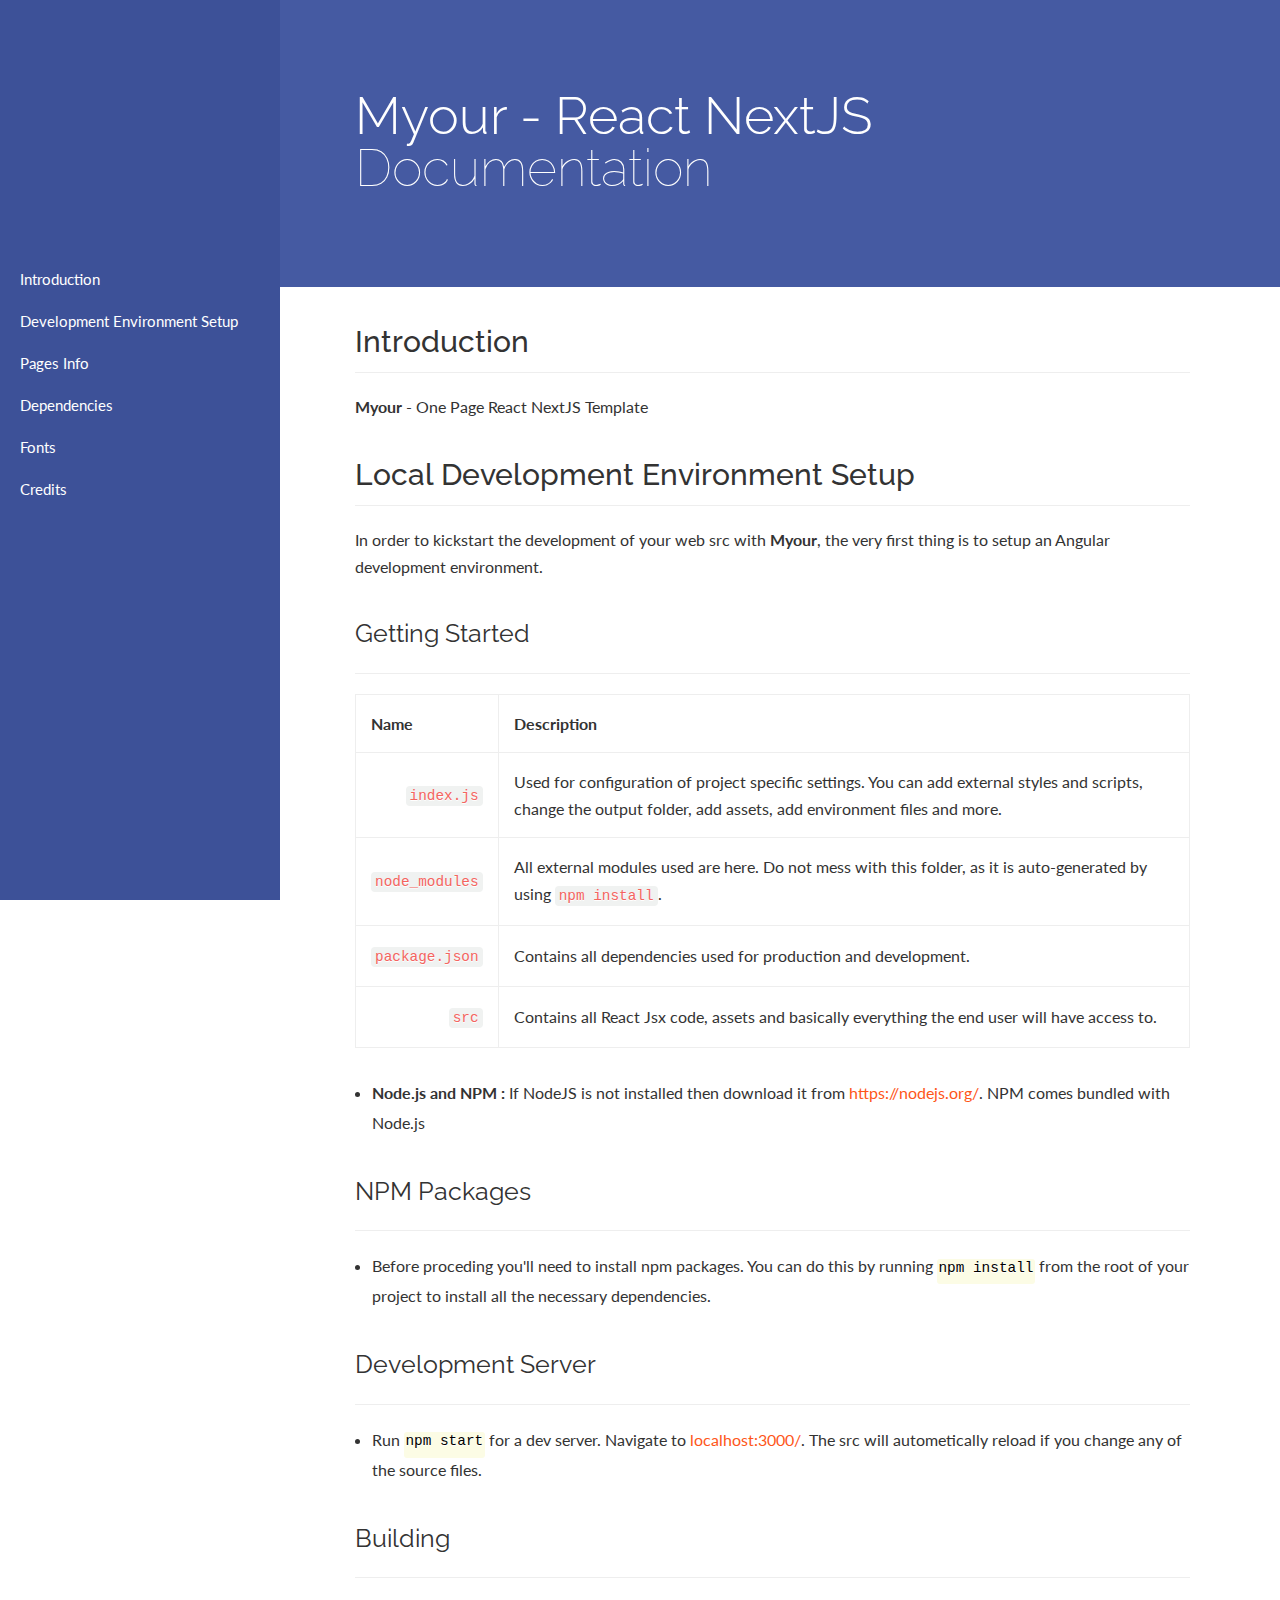
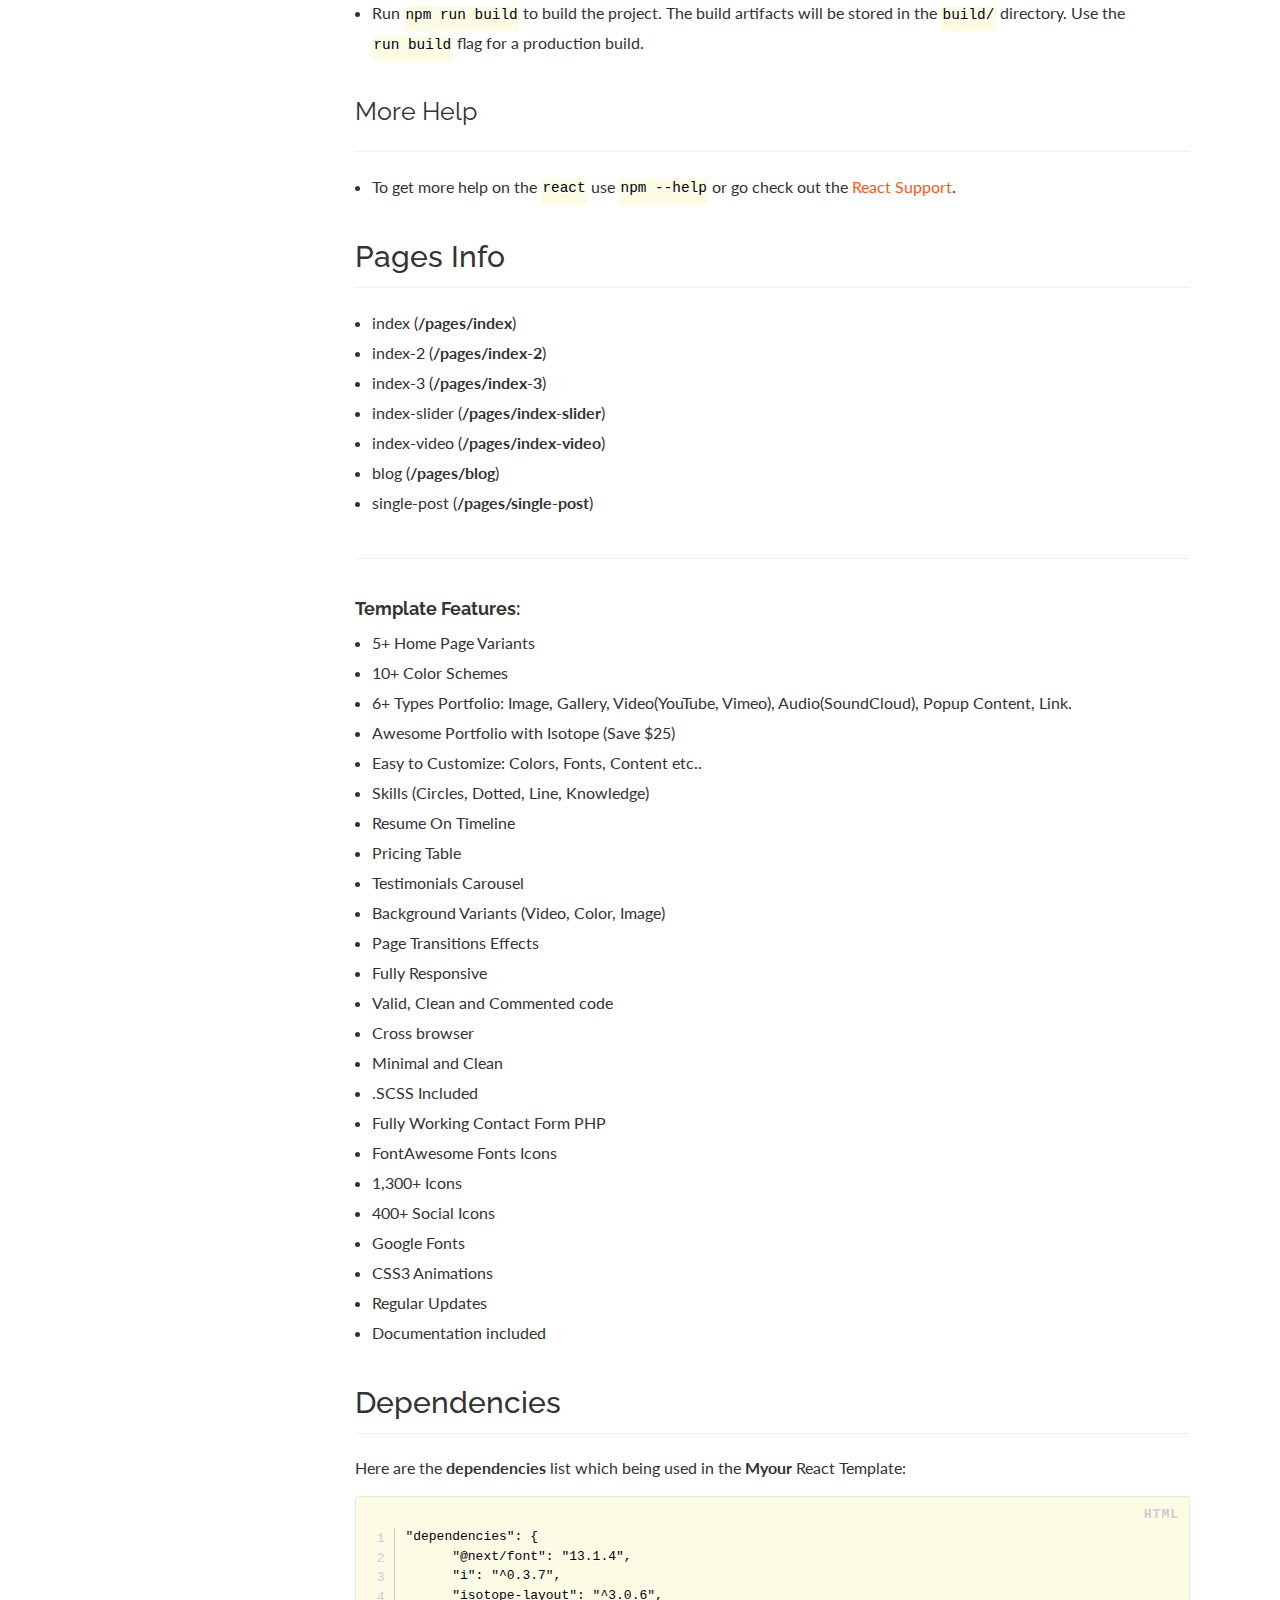
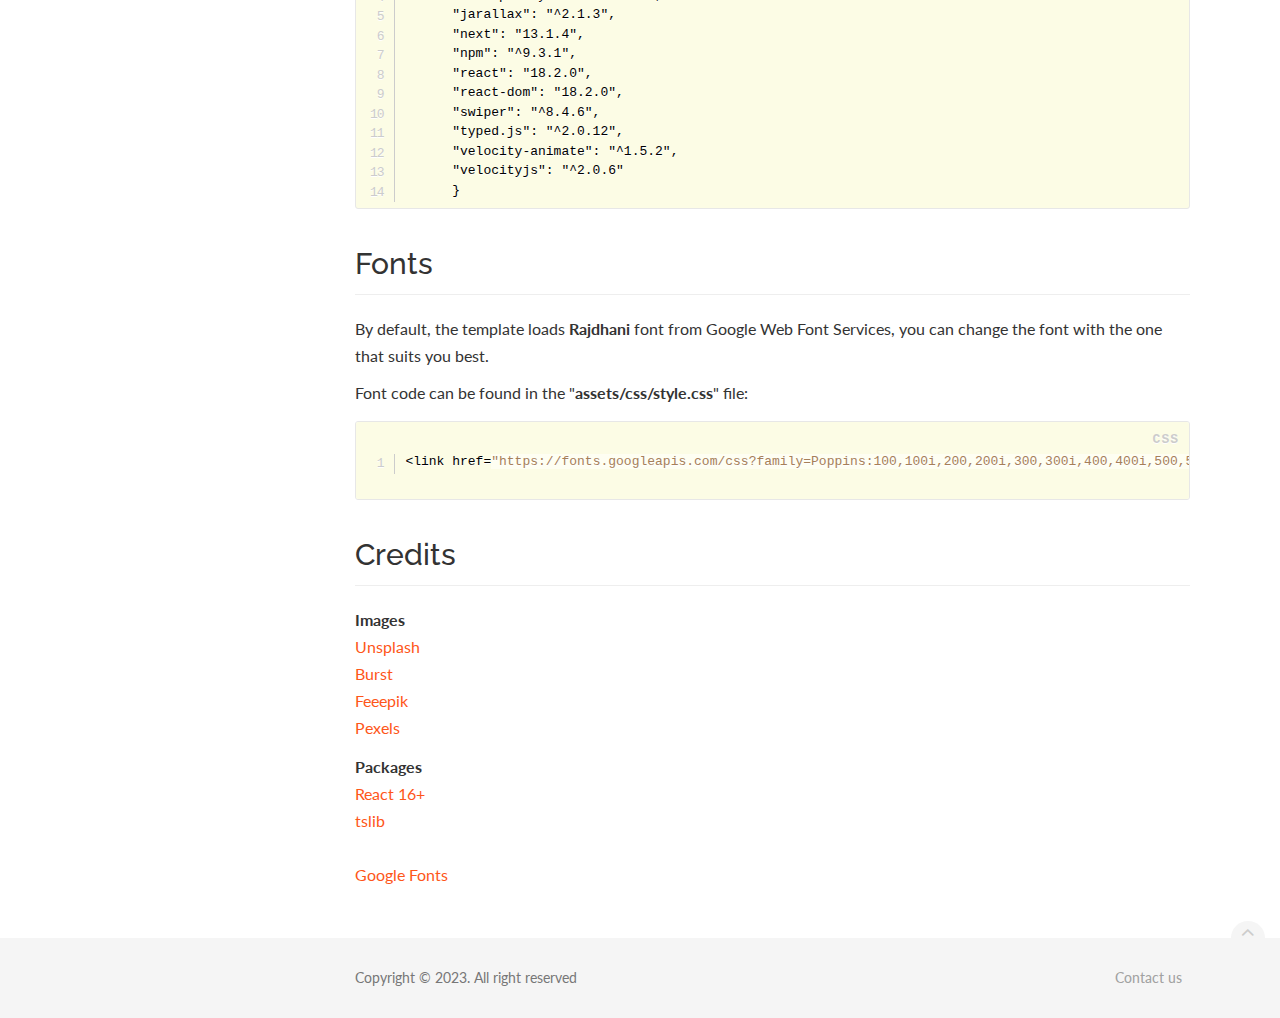
<file: main/Documentation/index.html>
<!DOCTYPE html>
<html lang="en">

<head>
    <meta charset="utf-8">
    <meta http-equiv="X-UA-Compatible" content="IE=edge">
    <meta name="viewport" content="width=device-width, initial-scale=1">
    <meta name="description" content="">
    <meta name="keywords" content="">
    <title>Myour - vCard / Resume / CV React NextJS Template</title>
    <!-- Styles -->
    <link href="css/collection.css" rel="stylesheet">
    <link href="css/custom.css" rel="stylesheet">
    <!-- Fonts -->
    <link href="https://fonts.googleapis.com/css?family=Raleway:100,300,400,500%7CLato:300,400" rel="stylesheet" type="text/css">
    <!-- Scripts -->
    <script src="js/other.js"></script>
    <script src="js/custom.js"></script>
</head>

<body data-spy="scroll" data-target=".sidebar" data-offset="200">
    <!-- Sidebar -->
    <aside class="sidebar sidebar-boxed sidebar-dark">
        <ul class="nav sidenav dropable">
            <li><a href="#introduction" title="Introduction">Introduction</a></li>
            <li><a href="#getting_started" title="Setup Development Envrionment">Development Environment Setup</a>
            </li>
            <li><a href="#documenter_cover">Pages Info</a></li>
            <li><a href="#dependencies" title="Dependencies">Dependencies</a></li>
            <li><a href="#fonts_used" title="Fonts">Fonts</a></li>
            <li><a href="#credits" title="Credits">Credits</a></li>
        </ul>
    </aside>
    <!-- END Sidebar -->
    <header class="site-header navbar-transparent">
        <!-- Banner -->
        <div class="banner auto-size" style="background-color: #455aa2">
            <div class="container-fluid">
                <h1><strong>Myour - React NextJS</strong> Documentation</h1>
            </div>
        </div>
        <!-- END Banner -->
    </header>
    <main class="container-fluid">
        <!-- Main content -->
        <article class="main-content" role="main">
            <section id="introduction">
                <div class="page-header">
                    <h3>Introduction</h3>
                </div>
                <p><strong>Myour</strong> - One Page React NextJS Template </p>
            </section>
            <section id="getting_started">
                <div class="page-header">
                    <h3>Local Development Environment Setup</h3>
                </div>
                <p>
                    In order to kickstart the development of your web src with <strong>Myour</strong>, the very first thing is to setup an Angular development environment.
                </p>
                <div class="page-header">
                    <h4>Getting Started</h4>
                </div>
                <table>
                    <thead>
                        <tr>
                            <th>Name</th>
                            <th>Description</th>
                        </tr>
                    </thead>
                    <tbody>
                        <tr>
                            <td style="text-align:right;"><code>index.js</code></td>
                            <td>Used for configuration of project specific settings. You can add external styles and scripts, change the output folder, add assets, add environment files and more.</td>
                        </tr>
                        <tr>
                            <td style="text-align:right;"><code>node_modules</code></td>
                            <td>All external modules used are here. Do not mess with this folder, as it is auto-generated by using <code>npm install</code>.</td>
                        </tr>
                        <tr>
                            <td style="text-align:right;"><code>package.json</code></td>
                            <td>Contains all dependencies used for production and development.</td>
                        </tr>
                        <tr>
                            <td style="text-align:right;"><code>src</code></td>
                            <td>Contains all React Jsx code, assets and basically everything the end user will have access to.</td>
                        </tr>
                    </tbody>
                </table>
                <ul>
                    <li><b>Node.js and NPM :</b> If NodeJS is not installed then download it from <a href="https://nodejs.org/" target="_blank">https://nodejs.org/</a>. NPM comes bundled with Node.js</li>
                </ul>
                <div class="page-header">
                    <h4>NPM Packages</h4>
                </div>
                <ul>
                    <li>Before proceding you'll need to install npm packages. You can do this by running <code class="language-markup">npm install</code> from the root of your project to install all the necessary dependencies.</li>
                </ul>
                <div class="page-header">
                    <h4>Development Server</h4>
                </div>
                <ul>
                    <li>Run <code class="language-murkup">npm start</code> for a dev server. Navigate to <a href="localhost:3000/">localhost:3000/</a>. The src will autometically reload if you change any of the source files.</li>
                </ul>
                <div class="page-header">
                    <h4>Building</h4>
                </div>
                <ul>
                    <li>Run <code class="language-murkup">npm run build</code> to build the project. The build artifacts will be stored in the <code class="language-markup">build/</code> directory. Use the <code class="language-markup">run build</code> flag for a production build.</li>
                </ul>
                <div class="page-header">
                    <h4>More Help</h4>
                </div>
                <ul>
                    <li>To get more help on the <code class="language-murkup">react</code> use <code class="language-markup">npm --help</code> or go check out the <a href="https://reactjs.org/community/support.html">React Support</a>.</li>
                </ul>
            </section>
            <section id="documenter_cover">
                <div class="page-header">
                    <h3>Pages Info</h3>
                </div>
                <div id="documenter_buttons"> </div>
                <ul>
                    <li>index (<b>/pages/index</b>)</li>
                    <li>index-2 (<b>/pages/index-2</b>)</li>
                    <li>index-3 (<b>/pages/index-3</b>)</li>
                    <li>index-slider (<b>/pages/index-slider</b>)</li>
                    <li>index-video (<b>/pages/index-video</b>)</li>
                    <li>blog (<b>/pages/blog</b>)</li>
                    <li>single-post (<b>/pages/single-post</b>)</li>
                </ul>
                <hr>
                <h6 style="margin-top:20px"><strong>Template Features:</strong></h6>
                <ul>
                <li>5+ Home Page Variants</li>
                <li>10+ Color Schemes</li>
                <li>6+ Types Portfolio: Image, Gallery, Video(YouTube, Vimeo), Audio(SoundCloud), Popup Content, Link.</li>
                <li>Awesome Portfolio with Isotope (Save $25)</li>
                <li>Easy to Customize: Colors, Fonts, Content etc..</li>
                <li>Skills (Circles, Dotted, Line, Knowledge)</li>
                <li>Resume On Timeline</li>
                <li>Pricing Table</li>
                <li>Testimonials Carousel</li>
                <li>Background Variants (Video, Color, Image)</li>
                <li>Page Transitions Effects</li>
                <li>Fully Responsive</li>
                <li>Valid, Clean and Commented code</li>
                <li>Cross browser</li>
                <li>Minimal and Clean</li>
                <li>.SCSS Included</li>
                <li>Fully Working Contact Form PHP</li>
                <li>FontAwesome Fonts Icons</li>
                <li>1,300+ Icons</li>
                <li>400+ Social Icons</li>
                <li>Google Fonts</li>
                <li>CSS3 Animations</li>
                <li>Regular Updates</li>
                <li>Documentation included</li>
                </ul>
            </section>
            <section id="dependencies">
                <div class="page-header">
                    <h3>Dependencies</h3>
                </div>
                <p> Here are the <strong>dependencies</strong> list which being used in the <strong>Myour</strong> React Template:</p>
                <pre class="line-numbers">
<code class="language-markup">
    "dependencies": {
      "@next/font": "13.1.4",
      "i": "^0.3.7",
      "isotope-layout": "^3.0.6",
      "jarallax": "^2.1.3",
      "next": "13.1.4",
      "npm": "^9.3.1",
      "react": "18.2.0",
      "react-dom": "18.2.0",
      "swiper": "^8.4.6",
      "typed.js": "^2.0.12",
      "velocity-animate": "^1.5.2",
      "velocityjs": "^2.0.6"
      }
</code>
</pre class="brush:css">
                </section>

                <section id="fonts_used">
                    <div class="page-header">
                        <h3>Fonts</h3>
                    </div>
                    <p>By default, the template loads <strong>Rajdhani</strong>  font from Google Web Font Services, you can change the font with the one that suits you best.</p>
                    <p>Font code can be found in the &quot;<strong>assets/css/style.css</strong>&quot; file:</p>
                    <pre class="line-numbers">
<code class="language-css">
&lt;link href="https://fonts.googleapis.com/css?family=Poppins:100,100i,200,200i,300,300i,400,400i,500,500i,600,600i,700,700i,800,800i,900,900i" rel="stylesheet"&gt;
</code>
                    </pre>
            </section>
            <section id="credits">
                <div class="page-header">
                    <h3>Credits</h3>
                </div>
                <strong>Images</strong><br>
                <a href="https://unsplash.com/" target="_blank">Unsplash</a><br />
                <a href="https://burst.shopify.com/" target="_blank">Burst</a><br />
                <a href="https://www.freepik.com/" target="_blank">Feeepik</a><br />
                <a href="https://www.pexels.com/" target="_blank">Pexels</a><br />
                <div class="height-15"></div>
                <strong>Packages</strong><br>
                <a href="https://reactjs.org/" target="_blank">React 16+</a><br />
                <a href="https://www.npmjs.com/package/tslib" target="_blank">tslib</a><br />
               <br />
                <a href="https://fonts.google.com/" target="_blank">Google Fonts</a><br />
            </section>
        </article>
        <!-- END Main content -->
    </main>
    <!-- Footer -->
    <footer class="site-footer">
        <div class="container-fluid"> <a id="scroll-up" href="#"><i class="fa fa-angle-up"></i></a>
            <div class="row">
                <div class="col-md-6 col-sm-6">
                    <p>Copyright &copy; 2023. All right reserved</p>
                </div>
                <div class="col-md-6 col-sm-6">
                    <ul class="footer-menu">
                        <li><a href="https://themeforest.net/user/bslthemes">Contact us</a></li>
                    </ul>
                </div>
            </div>
        </div>
    </footer>
    <!-- END Footer -->
</body>

</html>
</file>
<file: main/Documentation/css/custom.css>
.glyphicons-list {
list-style:none;
padding:0;
}

.glyphicons-list li {
display:inline-block;
float:left;
width:12.5%;
height:115px;
background-color:#f8f8f8;
border:1px solid #fff;
transition:.3s ease;
padding:10px;
}

.glyphicons-list li:hover {
background-color:#eee;
}

.glyphicons-list .glyphicon {
display:block;
text-align:center;
font-size:25px;
color:#222;
}

.glyphicons-list .glyphicon-class {
display:block;
text-align:center;
margin-top:10px;
line-height:16px;
font-size:13px;
}

.fa-page-header {
font-size:20px;
padding-bottom:15px;
border-bottom:1px solid #f1f1f1;
}

.fontawesome-icon-list .fa-hover {
margin-bottom:5px;
transition:.3s ease;
}

.fontawesome-icon-list .fa-hover:hover {
background-color:#f8f8f8;
}

.fontawesome-icon-list .fa-hover .fa {
width:25px;
color:#222;
}

.prism-languages {
list-style:none;
margin:20px 0;
padding:0;
}

.prism-languages li {
width:33.3333%;
float:left;
}

.prism-languages li code {
margin-left:8px;
}

.window-content .btn {
margin-bottom:6px;
}

@media max-width767px{
.glyphicons-list li {
width:25%;
}
}

@media max-width991px{
.prism-languages li {
width:50%;
}
}
table {
  border-collapse: collapse;
  margin-bottom: 30px;
}

table, td, th {
  border: 1px solid #eee;
  padding: 15px;
}
</file>
